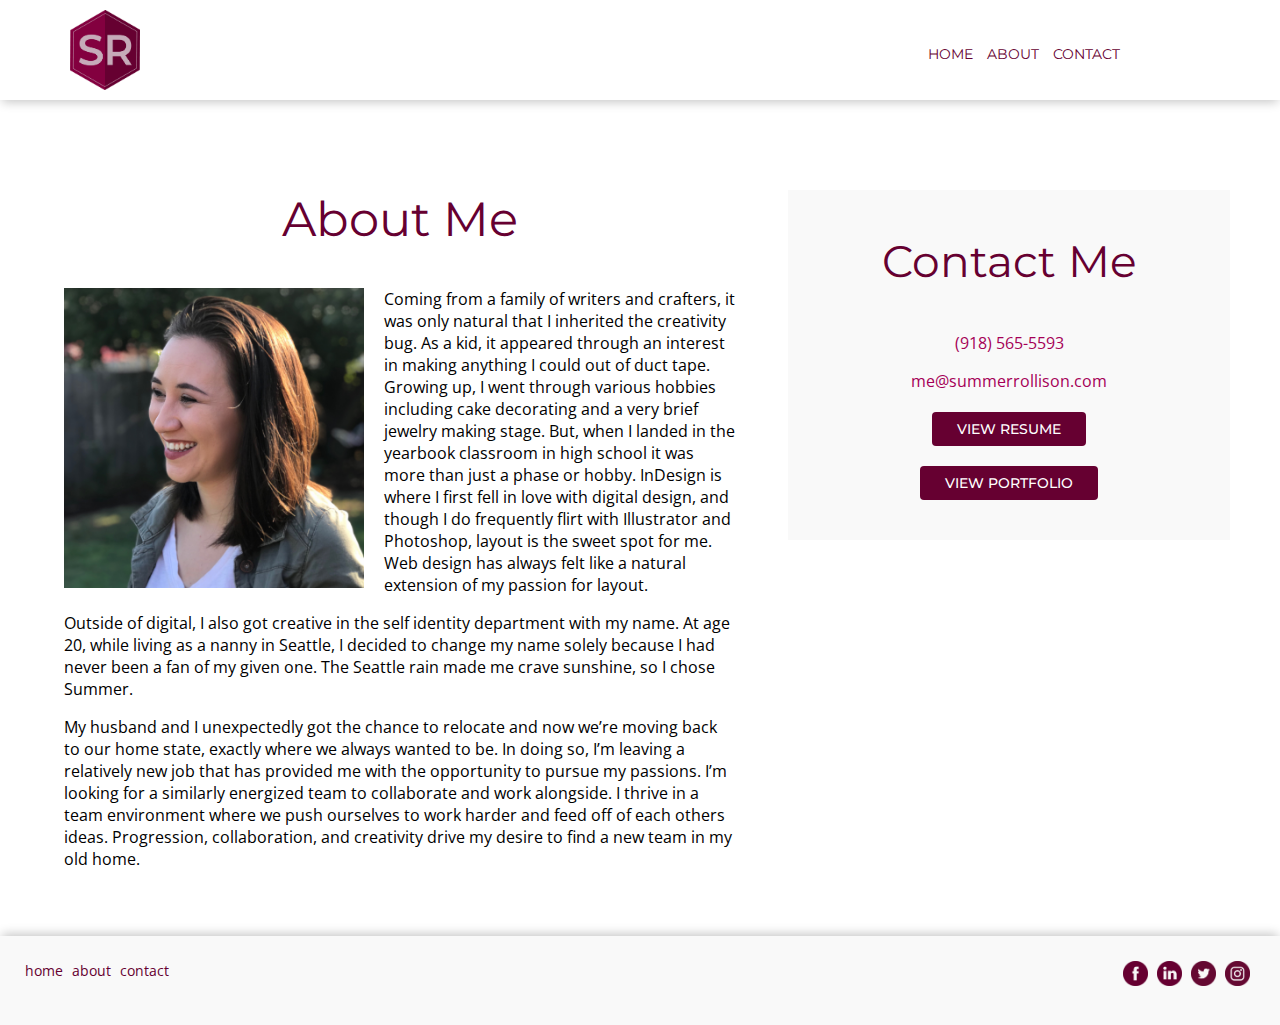
<file: about.html>
<!DOCTYPE html>
<html>

<head>
    <meta charset="utf-8">
    <title>Summer Rollison</title>
    <meta name="author" content="Summer Rollison | About">
    <meta name="description"
        content="Summer Rollison is a Web Designer based in San Antonio. As a creative professional, Summer would make a terrific asset to any team.">
    <meta name="viewport" content="width=device-width, initial-scale=1">
    <html lang="en-US">
    </html>
    <link rel="stylesheet" href="base.css">
    <link rel="stylesheet" href="style.css">
    <link rel="stylesheet" href="utility.css">
    <link rel="stylesheet" href="layout.css">
    <link rel="shortcut icon" href="Images/favicon57px.ico">
    <link
        href="https://fonts.googleapis.com/css?family=Montserrat:100,200,300,400,500,600,700,800,900|Open+Sans:300,400,600,700&display=swap"
        rel="stylesheet">
</head>

<body>
    <header>
        <nav>
            <div class="nav-logo">
                <a href="/"><img alt="" src="Images/logo_large.png" /></a>
            </div>
            <div class="nav-links">
                <a href="/">Home</a>
                <a href="/about.html">About</a>
                <a href="/contact.html">Contact</a>
            </div>
        </nav>
    </header>
    <main>
        <article class="content-90 margin-50 col-1-3">
            <h2>About Me</h2>
            <img alt="a woman staring off to the left on a sunny day" src="Images/face.jpg" id="headshot"
                class="center" />
            <p>Coming from a family of writers and crafters, it was only natural that I inherited the creativity bug. As
                a kid, it appeared through an interest in making anything I could out of duct tape. Growing up, I went
                through various hobbies including cake decorating and a very brief jewelry making stage. But, when I
                landed in the yearbook classroom in high school it was more than just a phase or hobby. InDesign is
                where I first fell in love with digital design, and though I do frequently flirt with Illustrator and
                Photoshop, layout is the sweet spot for me. Web design has always felt like a natural extension of my
                passion for layout.</p>
            <p>Outside of digital, I also got creative in the self identity department with my name. At age 20, while
                living as a nanny in Seattle, I decided to change my name solely because I had never been a fan of my
                given one. The Seattle rain made me crave sunshine, so I chose Summer.</p>
            <p>My husband and I unexpectedly got the chance to relocate and now we’re moving back to our home state,
                exactly where we always wanted to be. In doing so, I’m leaving a relatively new job that has provided me
                with the opportunity to pursue my passions. I’m looking for a similarly energized team to collaborate
                and work alongside. I thrive in a team environment where we push ourselves to work harder and feed off
                of each others ideas. Progression, collaboration, and creativity drive my desire to find a new team in
                my old home.</p>
        </article>
        <section class="content-90 about col-2-3">
            <div id="about-contact">
                <h3>Contact Me</h3>
                <p><a href="tel:918-565-5593">(918) 565-5593</a></p>
                <p><a href="mailto:me@summerrollison.com">me@summerrollison.com</a></p>
                <a href="/Links/Rollison_resume.pdf" target="_blank"><button>View Resume</button></a>
                <a href="/Links/Rollison_portfolio.pdf" target="_blank"><button id="port">View Portfolio</button></a>
            </div>
        </section>
    </main>
    <footer>
        <div class="col-1-2">
            <a href="index.html">home</a>
            <a href="/about.html">about</a>
            <a href="/contact.html">contact</a>
        </div>
        <div class="col-1-2">
            <div id="footer-icons">
                <a href=" https://www.facebook.com/SummerPutmanRollison" target="_blank" aria-label="Facebook - opens
                        in new tab"><img alt="facebook" src="Images/facebook.png" width="25px" /></a>
                <a href="https://www.linkedin.com/in/SummerPutman/" target="_blank"
                    aria-label="LinkedIn - opens in new tab"><img alt="LinkedIn" src="/Images/linkedin.png"
                        width="25px" /></a>
                <a href="https://twitter.com/SummerPutman" target="_blank" aria-label="Twitter - opens in new tab"><img
                        alt="Twitter" src="/Images/twitter.png" width="25px" /></a>
                <a href="https://www.instagram.com/summerputman/" target="_blank"
                    aria-label="Instagram - opens in new tab"><img alt="Instagram" src="/Images/instagram.png"
                        width="25px" /></a>
            </div>
        </div>
    </footer>
</body>

</html>
</file>
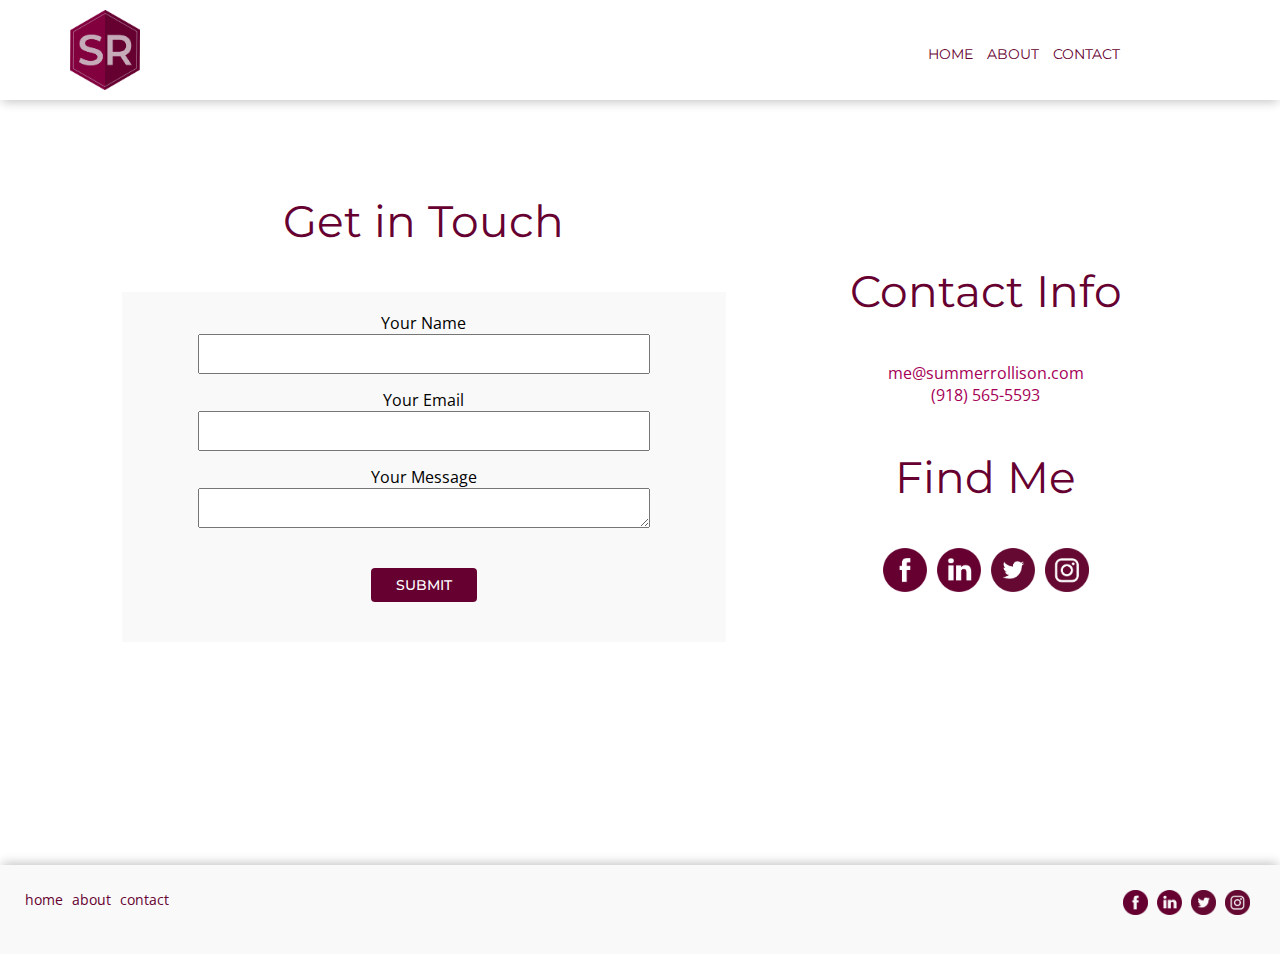
<file: contact.html>
<!DOCTYPE html>
<html>

<head>
    <meta charset="utf-8">
    <title>Summer Rollison</title>
    <meta name="author" content="Summer Rollison">
    <meta name="description"
        content="Summer Rollison is a Web Designer based in San Antonio. As a creative professional, Summer would make a terrific asset to any team.">
    <meta name="viewport" content="width=device-width, initial-scale=1">
    <html lang="en-US">
    </html>
    <link rel="stylesheet" href="base.css">
    <link rel="stylesheet" href="style.css">
    <link rel="stylesheet" href="utility.css">
    <link rel="stylesheet" href="layout.css">
    <link rel="shortcut icon" href="Images/favicon57px.ico">
    <link
        href="https://fonts.googleapis.com/css?family=Montserrat:100,200,300,400,500,600,700,800,900|Open+Sans:300,400,600,700&display=swap"
        rel="stylesheet">
</head>

<body>
    <header>
        <nav>
            <div class="nav-logo">
                <a href="/"><img alt="" src="Images/logo_large.png" /></a>
            </div>
            <div class="nav-links">
                <a href="/">Home</a>
                <a href="/about.html">About</a>
                <a href="/contact.html">Contact</a>
            </div>
        </nav>
    </header>
    <main>
        <div class="content-90 margin-50 contact">
            <div class=" col-1-3">
                <h3>Get in Touch</h3>
                <form method="POST" action="https://formspree.io/me@summerrollison.com">
                    <label for="name">Your Name</label><br>
                    <input type="text" id="name" name="name"><br>
                    <label for="email">Your Email</label><br>
                    <input type="email" name="email"><br>
                    <label for="message">Your Message</label><br>
                    <textarea name="message"></textarea><br>
                    <button type="submit">Submit</button>
                </form>
            </div>
            <div class="col-2-3 about content-90">
                <h3>Contact Info</h3>
                <a href="mailto:me@summerrollison.com">me@summerrollison.com</a><br>
                <a href="tel:918-565-5593">(918) 565-5593</a>
                <h3>Find Me</h3>
                <a href="https://www.facebook.com/SummerPutmanRollison" target="_blank"
                    aria-label="Facebook - opens in new tab"><img alt="facebook" src="/Images/facebook.png" /></a>
                <a href="https://www.linkedin.com/in/SummerPutman/" target="_blank"
                    aria-label="LinkedIn - opens in new tab"><img alt="LinkedIn" src="/Images/linkedin.png" /></a>
                <a href="https://twitter.com/SummerPutman" target="_blank" aria-label="Twitter - opens in new tab"><img
                        alt="Twitter" src="/Images/twitter.png" /></a>
                <a href="https://www.instagram.com/summerputman/" target="_blank"
                    aria-label="Instagram - opens in new tab"><img alt="Instagram" src="/Images/instagram.png" /></a>
            </div>
        </div>
    </main>
    <footer>
        <div class="col-1-2">
            <a href="index.html">home</a>
            <a href="/about.html">about</a>
            <a href="/contact.html">contact</a>
        </div>
        <div class="col-1-2">
            <div id="footer-icons">
                <a href=" https://www.facebook.com/SummerPutmanRollison" target="_blank" aria-label="Facebook - opens
                        in new tab"><img alt="facebook" src="Images/facebook.png" width="25px" /></a>
                <a href="https://www.linkedin.com/in/SummerPutman/" target="_blank"
                    aria-label="LinkedIn - opens in new tab"><img alt="LinkedIn" src="/Images/linkedin.png"
                        width="25px" /></a>
                <a href="https://twitter.com/SummerPutman" target="_blank" aria-label="Twitter - opens in new tab"><img
                        alt="Twitter" src="/Images/twitter.png" width="25px" /></a>
                <a href="https://www.instagram.com/summerputman/" target="_blank"
                    aria-label="Instagram - opens in new tab"><img alt="Instagram" src="/Images/instagram.png"
                        width="25px" /></a>
            </div>
        </div>
    </footer>
</body>

</html>
</file>
<file: base.css>
* {
  -webkit-box-sizing: border-box;
  -moz-box-sizing: border-box;
  box-sizing: border-box;
}

body {
  margin: 0;
  background-color: #f9f9f9;
}

main {
  background-color: white;
  min-height: 85vh;
  overflow: auto;
}

h1,
h2,
h3,
h4,
h5,
h6 {
  font-family: montserrat;
  color: #660031;
  font-weight: 400;
}

p {
  font-family: "open sans";
}

a {
  font-family: "open sans";
  color: #a50057;
  text-decoration: none;
}

h1 {
  font-size: 3.75em;
  font-weight: 600;
}

h2 {
  font-size: 2.5em;
}

h3 {
  font-size: 2em;
}

button {
  display: block;
  background-color: #660031;
  color: white;
  font-size: 1em;
  border-radius: 4px;
  padding: 8px 25px 8px 25px;
  margin: 20px auto;
  font-family: montserrat;
  font-weight: 500;
  font-size: 14px;
  text-transform: uppercase;
  border: none;
}

button:hover {
  color: #660031;
  background-color: transparent;
  border: 1px solid #660031;
  box-shadow: none;
}

/* Mobile Landcape */
@media screen and (min-width: 375px) {}

/* Tablet */
@media screen and (min-width: 706px) {
  h1 {
    font-size: 4em;
  }

  h2 {
    font-size: 3em;
  }

  h3 {
    font-size: 2.5em;
  }
}

/* Desktop */
@media screen and (min-width: 1024px) {
  h1 {
    font-size: 4.25em;
  }

  h2 {
    font-size: 3em;
  }

  h3 {
    font-size: 2.75em;
  }
}
</file>
<file: style.css>
/* Home page content */
.intro {
    text-align: center;
    height: 350px;
    padding-top: 100px;
    background-image: url(images/home_hero.jpg);
    background-repeat: no-repeat;
    background-size: cover;
}

.intro h1,
.intro h3 {
    margin-top: 0;
    margin-bottom: 0;
    margin: 0 10%;
}

.home-about-1 {
    width: 100%;
    background-color: #f9f9f9;
    margin-top: 0;
    padding-top: 50px;
    padding-bottom: 50px;
    box-shadow: 0 -4px 30px -2px #949494;

}

.home-about-2 {
    width: 80%;
    text-align: center;
    margin-left: auto;
    margin-right: auto;
}

.home-about-2 p {
    font-size: 1.25em;
    font-weight: 300;
}

.recomendations h2 {
    font-size: 1.5em;
}

.quotes {
    padding-left: 10px;
    padding-right: 10px;
    margin: 0;
    display: inline-block;
}

.quotes h5 {
    margin: 0;
    font-weight: 500;
}

.quotes p {
    margin-top: 0;
    margin-bottom: 10px;
}

.recomendations hr {
    width: 90%;
    size: .5px;
    color: #dcdcdc;
    opacity: .5;
    margin-top: 50px;
    margin-bottom: 50px;
}

/* Contact page content */
.contact {
    text-align: center;
}

.contact img {
    width: 15%;
    max-width: 50px;
    padding: 0 3px;
}

/* About page content */
#headshot {
    width: 80%;
    display: block;
    max-width: 300px;
}

#about-contact {
    overflow: auto;
    background-color: #f9f9f9
}

#port {
    margin-bottom: 40px;
}

.about {
    text-align: center;
    padding-bottom: 50px;
}

/* Mobile Landcape */
@media screen and (min-width: 375px) {
    .recomendations h2 {
        font-size: 2em;
    }
}

/* Tablet */
@media screen and (min-width: 706px) {

    /* Home page content */
    .recomendations h2 {
        font-size: 2.5em;
    }

    .quotes {
        display: inline-block;
        width: 50%;
        padding: 30px;
        float: left;
    }

    .quotes hr {
        display: none;
    }

    .quotes:nth-of-type(even) {
        border-left: 1px solid #dcdcdc;
        padding-left: 40px;
    }

    .row:nth-of-type(odd) {
        border-bottom: 1px solid #dcdcdc;
    }

    .intro {
        height: 400px;
        padding-top: 150px;
    }

    /* About page content */
    #headshot {
        float: left;
        margin-bottom: 10px;
        margin-right: 20px;
        width: 50%;
    }

    .about {
        margin-top: 70px;
    }

    #about-contact {
        margin: 20px 50px 20px 20px;
    }

}

/* Desktop */
@media screen and (min-width: 1024px) {
    .intro {
        height: 600px;
        padding-top: 250px;
    }
}
</file>
<file: utility.css>
[class^="col-"] {
    float: left;
}

.row {
    overflow: auto;
}

.col-1-2 {
    width: 100%;
    text-align: center;
    margin-bottom: 10px;
}

.col-1-2 a {
    padding-right: 5px;
    font-family: "open sans";
    font-size: 14px;
    text-decoration: none;
    color: #660031;
}

.content-90 {
    display: block;
    width: 90%;
    margin-right: auto;
    margin-left: auto;
}

.margin-50 {
    padding-top: 50px;
    padding-bottom: 50px;
}

.content-90 h2,
.content-90 h3 {
    text-align: center;
}

.center {
    margin-right: auto;
    margin-left: auto;
}

/* Mobile Landcape */
@media screen and (min-width: 375px) {}

/* Tablet */
@media screen and (min-width: 706px) {
    .col-1-2 {
        width: 50%;
        text-align: left;
    }

    .col-1-3 {
        width: 60%;
        float: left;
        padding-left: 5%;
        padding-right: 2.5%;
    }

    .col-2-3 {
        width: 40%;
        float: left;
    }
}

/* Desktop */
@media screen and (min-width: 1024px) {}
</file>
<file: layout.css>
nav {
    display: block;
    position: relative;
    background-color: white;
    width: 100%;
    min-height: 100px;
    box-shadow: 0 4px 10px -2px #c5c5c5;
    margin-bottom: 0;
    padding-bottom: 10px;
}

nav img {
    display: block;
    width: 70px;
    padding: 10px;
    margin-left: auto;
    margin-right: auto;
}

.nav-links {
    margin: 10px auto;
    display: inline-block;
    width: 100%;
    text-align: center;
}

.nav-links a {
    font-family: montserrat;
    font-size: 0.9em;
    color: #660031;
    font-weight: 400;
    text-transform: uppercase;
    text-decoration: none;
    padding: 0 5px;
}

footer {
    padding: 25px;
    background-color: #f9f9f9;
    overflow: auto;
    box-shadow: 0 -4px 10px -2px #c5c5c5;
}

form {
    background-color: #f9f9f9;
    padding: 20px;
    margin-bottom: 50px;
    text-align: center;
    font-family: "open sans";
    font-size: 16px;
}

input,
textarea {
    height: 40px;
    width: 80%;
    margin-bottom: 15px;
}

/* Mobile Landcape */
@media screen and (min-width: 375px) {}

/* Tablet */
@media screen and (min-width: 706px) {

    .nav-logo {
        display: inline-block;
        float: left;
        margin: 10px 70px;
    }

    .nav-logo a img {
        padding: 0;
    }

    .nav-links {
        width: 40%;
        float: right;
        padding-top: 35px;
    }

    #footer-icons {
        float: right;
    }
}

/* Desktop */
@media screen and (min-width: 1024px) {}
</file>
